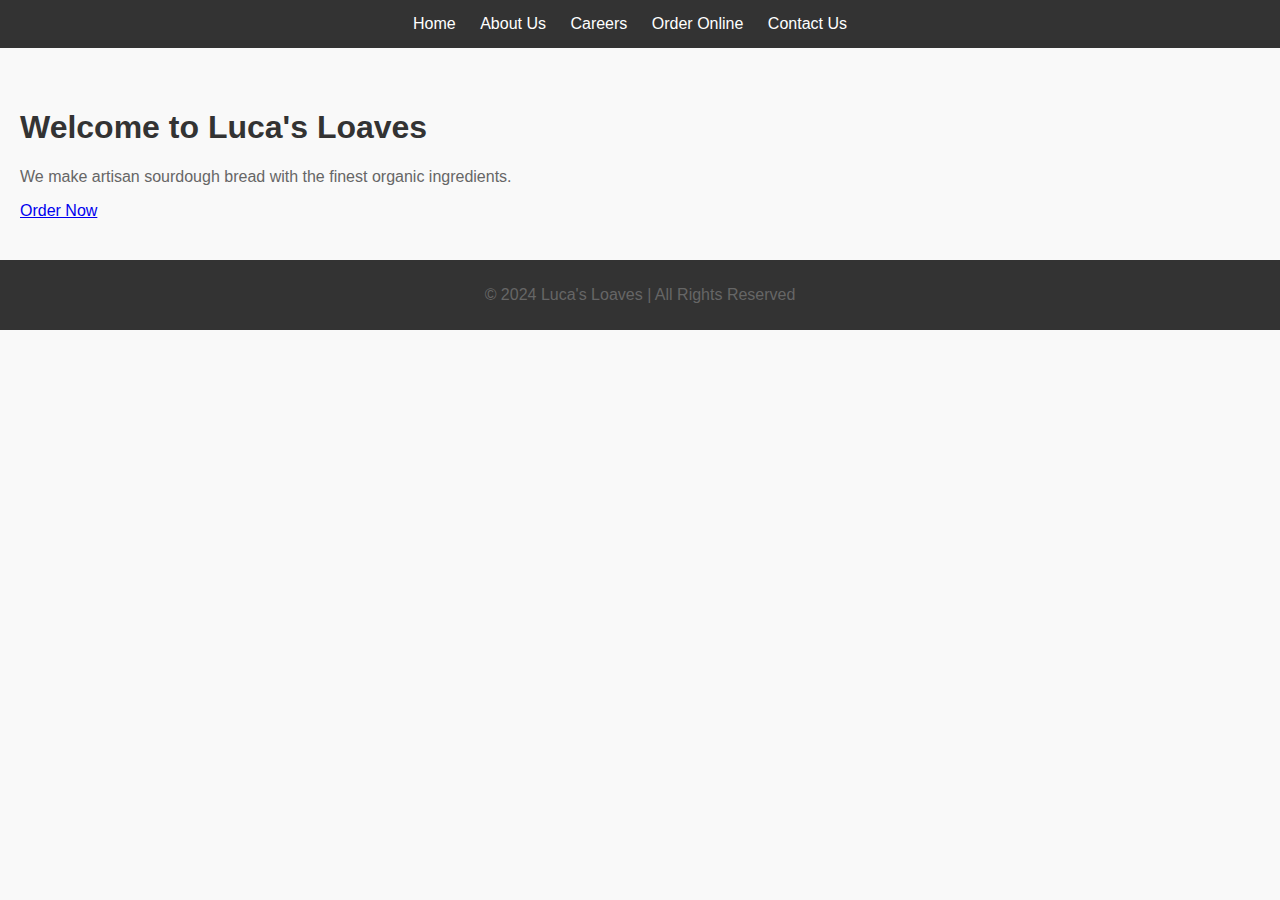
<file: new project/Index.html>
<!DOCTYPE html>
<html lang="en">
<head>
    <meta charset="UTF-8">
    <meta name="viewport" content="width=device-width, initial-scale=1.0">
    <title>Home - Luca's Loaves</title>
    <link rel="stylesheet" href="css/style.css">
</head>
<body>
    <header>
        <nav>
            <ul>
                <li><a href="index.html">Home</a></li>
                <li><a href="about.html">About Us</a></li>
                <li><a href="careers.html">Careers</a></li>
                <li><a href="products.html">Order Online</a></li>
                <li><a href="contact.html">Contact Us</a></li>
            </ul>
        </nav>
    </header>

    <section class="hero">
        <h1>Welcome to Luca's Loaves</h1>
        <p>We make artisan sourdough bread with the finest organic ingredients.</p>
        <a href="products.html" class="cta-button">Order Now</a>
    </section>

    <footer>
        <p>&copy; 2024 Luca's Loaves | All Rights Reserved</p>
    </footer>
</body>
</html>
</file>
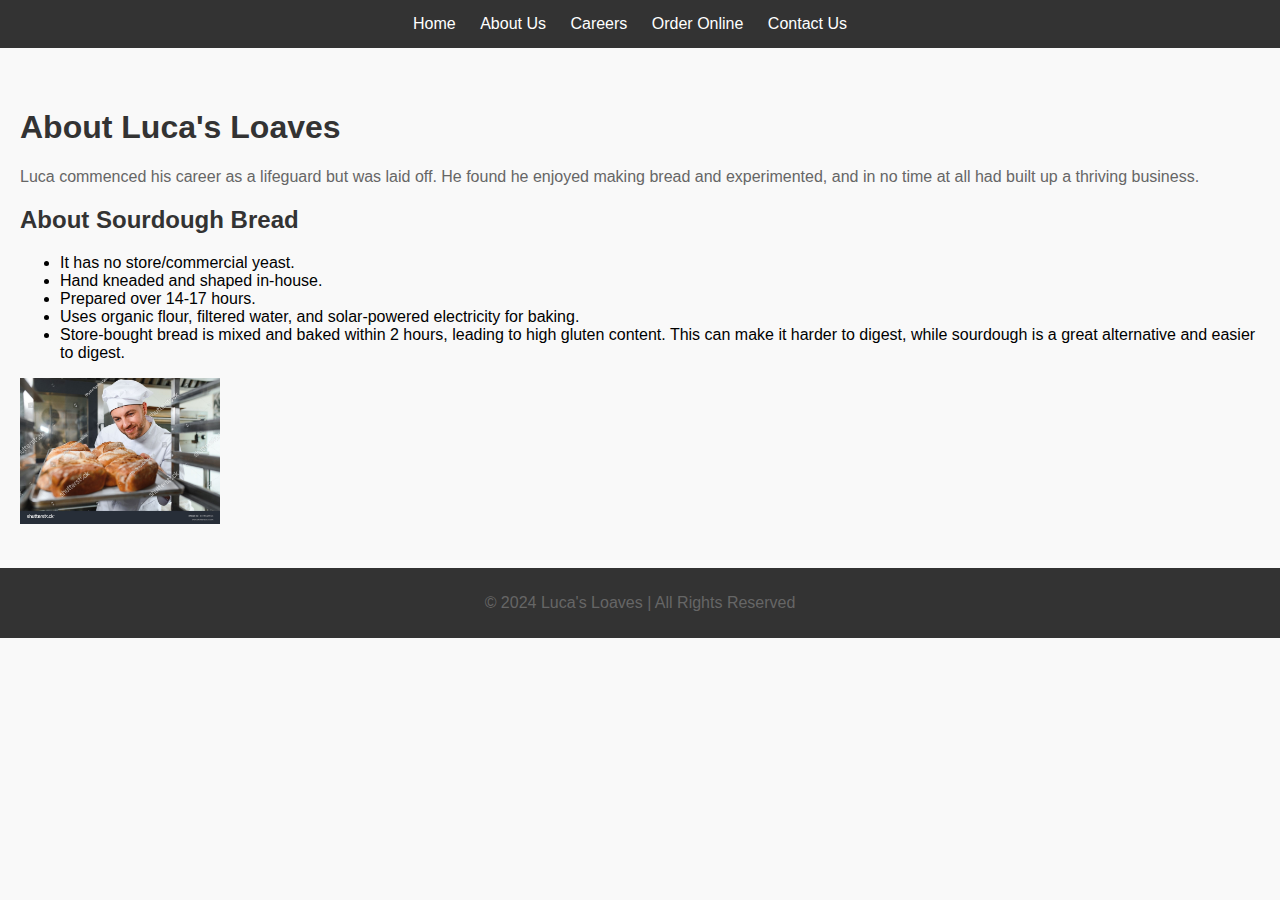
<file: new project/about.html>
<!DOCTYPE html>
<html lang="en">
<head>
    <meta charset="UTF-8">
    <meta name="viewport" content="width=device-width, initial-scale=1.0">
    <title>About Us - Luca's Loaves</title>
    <link rel="stylesheet" href="css/style.css">
</head>
<body>
    <header>
        <nav>
            <ul>
                <li><a href="index.html">Home</a></li>
                <li><a href="about.html">About Us</a></li>
                <li><a href="careers.html">Careers</a></li>
                <li><a href="products.html">Order Online</a></li>
                <li><a href="contact.html">Contact Us</a></li>
            </ul>
        </nav>
    </header>

    <section class="about-us">
        <h1>About Luca's Loaves</h1>
        <p>Luca commenced his career as a lifeguard but was laid off. He found he enjoyed making bread and experimented, and in no time at all had built up a thriving business.</p>

        <h2>About Sourdough Bread</h2>
        <ul>
            <li>It has no store/commercial yeast.</li>
            <li>Hand kneaded and shaped in-house.</li>
            <li>Prepared over 14-17 hours.</li>
            <li>Uses organic flour, filtered water, and solar-powered electricity for baking.</li>
            <li>Store-bought bread is mixed and baked within 2 hours, leading to high gluten content. This can make it harder to digest, while sourdough is a great alternative and easier to digest.</li>
        </ul>

        <img src="images/lucas bio.jpg" alt="Luca's bio placeholder" style="width: 200px; height: auto;">
    </section>

    <footer>
        <p>&copy; 2024 Luca's Loaves | All Rights Reserved</p>
    </footer>
</body>
</html>
</file>
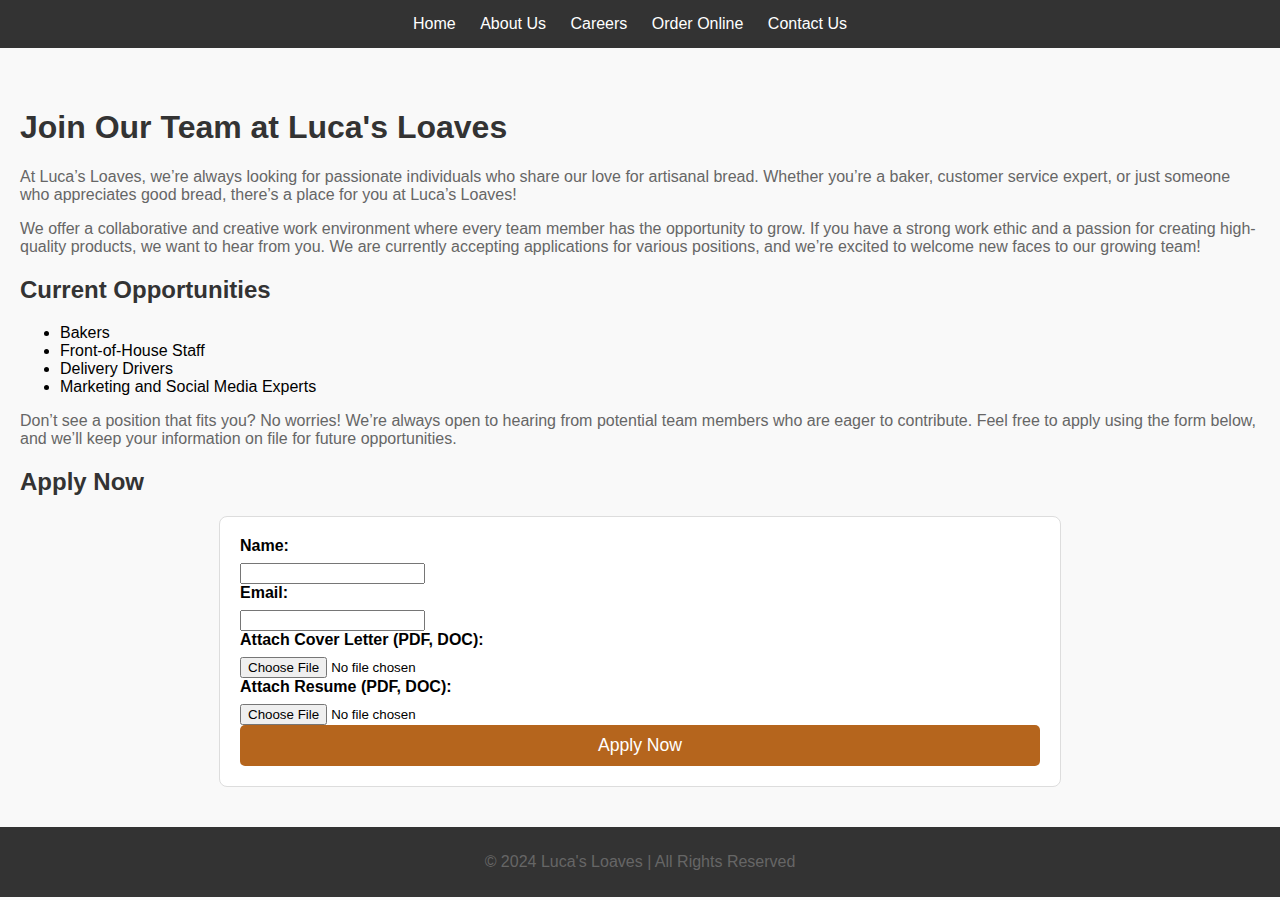
<file: new project/careers.html>
<!DOCTYPE html>
<html lang="en">
<head>
    <meta charset="UTF-8">
    <meta name="viewport" content="width=device-width, initial-scale=1.0">
    <title>Careers - Luca's Loaves</title>
    <link rel="stylesheet" href="css/style.css">
</head>
<body>
    <header>
        <nav>
            <ul>
                <li><a href="index.html">Home</a></li>
                <li><a href="about.html">About Us</a></li>
                <li><a href="careers.html">Careers</a></li>
                <li><a href="products.html">Order Online</a></li>
                <li><a href="contact.html">Contact Us</a></li>
            </ul>
        </nav>
    </header>

    <section class="careers">
        <h1>Join Our Team at Luca's Loaves</h1>
        <p>At Luca’s Loaves, we’re always looking for passionate individuals who share our love for artisanal bread. Whether you’re a baker, customer service expert, or just someone who appreciates good bread, there’s a place for you at Luca’s Loaves!</p>
        
        <p>We offer a collaborative and creative work environment where every team member has the opportunity to grow. If you have a strong work ethic and a passion for creating high-quality products, we want to hear from you. We are currently accepting applications for various positions, and we’re excited to welcome new faces to our growing team!</p>

        <h2>Current Opportunities</h2>
        <ul>
            <li>Bakers</li>
            <li>Front-of-House Staff</li>
            <li>Delivery Drivers</li>
            <li>Marketing and Social Media Experts</li>
        </ul>
        <p>Don’t see a position that fits you? No worries! We’re always open to hearing from potential team members who are eager to contribute. Feel free to apply using the form below, and we’ll keep your information on file for future opportunities.</p>

        <h2>Apply Now</h2>
        <form action="submit_application.php" method="POST" enctype="multipart/form-data">
            <!-- Name Field -->
            <div class="form-group">
                <label for="name">Name:</label>
                <input type="text" id="name" name="name" required>
            </div>

            <!-- Email Field -->
            <div class="form-group">
                <label for="email">Email:</label>
                <input type="email" id="email" name="email" required>
            </div>

            <!-- Cover Letter Upload -->
            <div class="form-group">
                <label for="coverLetter">Attach Cover Letter (PDF, DOC):</label>
                <input type="file" id="coverLetter" name="coverLetter" accept=".pdf,.doc,.docx" required>
            </div>

            <!-- Resume Upload -->
            <div class="form-group">
                <label for="resume">Attach Resume (PDF, DOC):</label>
                <input type="file" id="resume" name="resume" accept=".pdf,.doc,.docx" required>
            </div>

            <!-- Submit Button -->
            <button type="submit" class="apply-button">Apply Now</button>
            <form action="submit_form.php" method="POST" enctype="multipart/form-data">
        </form>
    </section>

    <footer>
        <p>&copy; 2024 Luca's Loaves | All Rights Reserved</p>
    </footer>
</body>
</html>
</file>
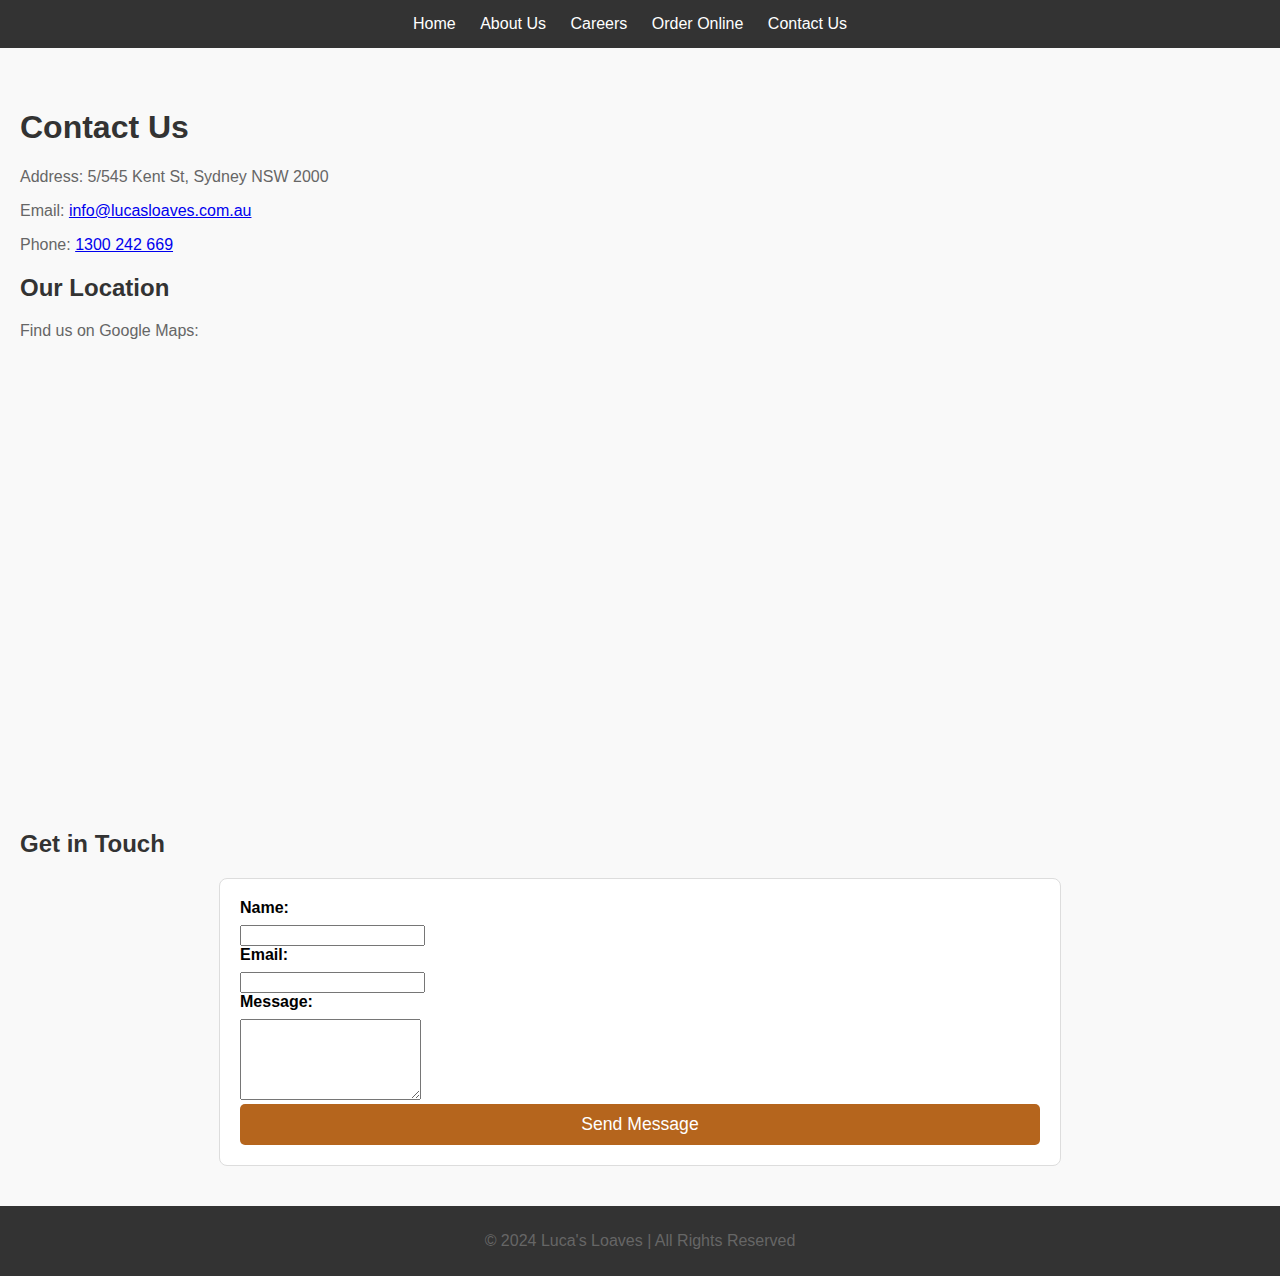
<file: new project/contact.html>
<!DOCTYPE html>
<html lang="en">
<head>
    <meta charset="UTF-8">
    <meta name="viewport" content="width=device-width, initial-scale=1.0">
    <title>Contact Us - Luca's Loaves</title>
    <link rel="stylesheet" href="css/style.css">
    <style>
        /* Ensure the map has a defined height and width */
        #map {
            width: 100%;
            height: 450px;
            border: none;
        }
    </style>
</head>
<body>
    <header>
        <nav>
            <ul>
                <li><a href="index.html">Home</a></li>
                <li><a href="about.html">About Us</a></li>
                <li><a href="careers.html">Careers</a></li>
                <li><a href="products.html">Order Online</a></li>
                <li><a href="contact.html">Contact Us</a></li>
            </ul>
        </nav>
    </header>

    <section class="contact-info">
        <h1>Contact Us</h1>
        <p>Address: 5/545 Kent St, Sydney NSW 2000</p>
        <p>Email: <a href="mailto:info@lucasloaves.com.au">info@lucasloaves.com.au</a></p>
        <p>Phone: <a href="tel:1300242669">1300 242 669</a></p>

        <h2>Our Location</h2>
        <p>Find us on Google Maps:</p>

        <!-- Simple iframe embed for Google Maps -->
        <iframe
            id="map"
            src="https://www.google.com/maps/embed?pb=!1m18!1m12!1m3!1d3311.084520682905!2d151.20302111578057!3d-33.87595958065108!2m3!1f0!2f0!3f0!3m2!1i1024!2i768!4f13.1!3m3!1m2!1s0x6b12ae3db93db51d%3A0x3f53e7fec78af1d6!2sAustralasian%20International%20Academy!5e0!3m2!1sen!2sau!4v1649128299332!5m2!1sen!2sau"
            width="600"
            height="450"
            allowfullscreen=""
            loading="lazy"
            referrerpolicy="no-referrer-when-downgrade">
        </iframe>

        <h2>Get in Touch</h2>
        <!-- Cleaned up contact form -->
        <form action="submit_form.php" method="POST">
            <div class="form-group">
                <label for="name">Name:</label>
                <input type="text" id="name" name="name" required>
            </div>
            <div class="form-group">
                <label for="email">Email:</label>
                <input type="email" id="email" name="email" required>
            </div>
            <div class="form-group">
                <label for="message">Message:</label>
                <textarea id="message" name="message" rows="5" required></textarea>
            </div>
            <button type="submit" class="submit-button">Send Message</button>
        </form>
    </section>

    <footer>
        <p>&copy; 2024 Luca's Loaves | All Rights Reserved</p>
    </footer>
</body>
</html>
</file>
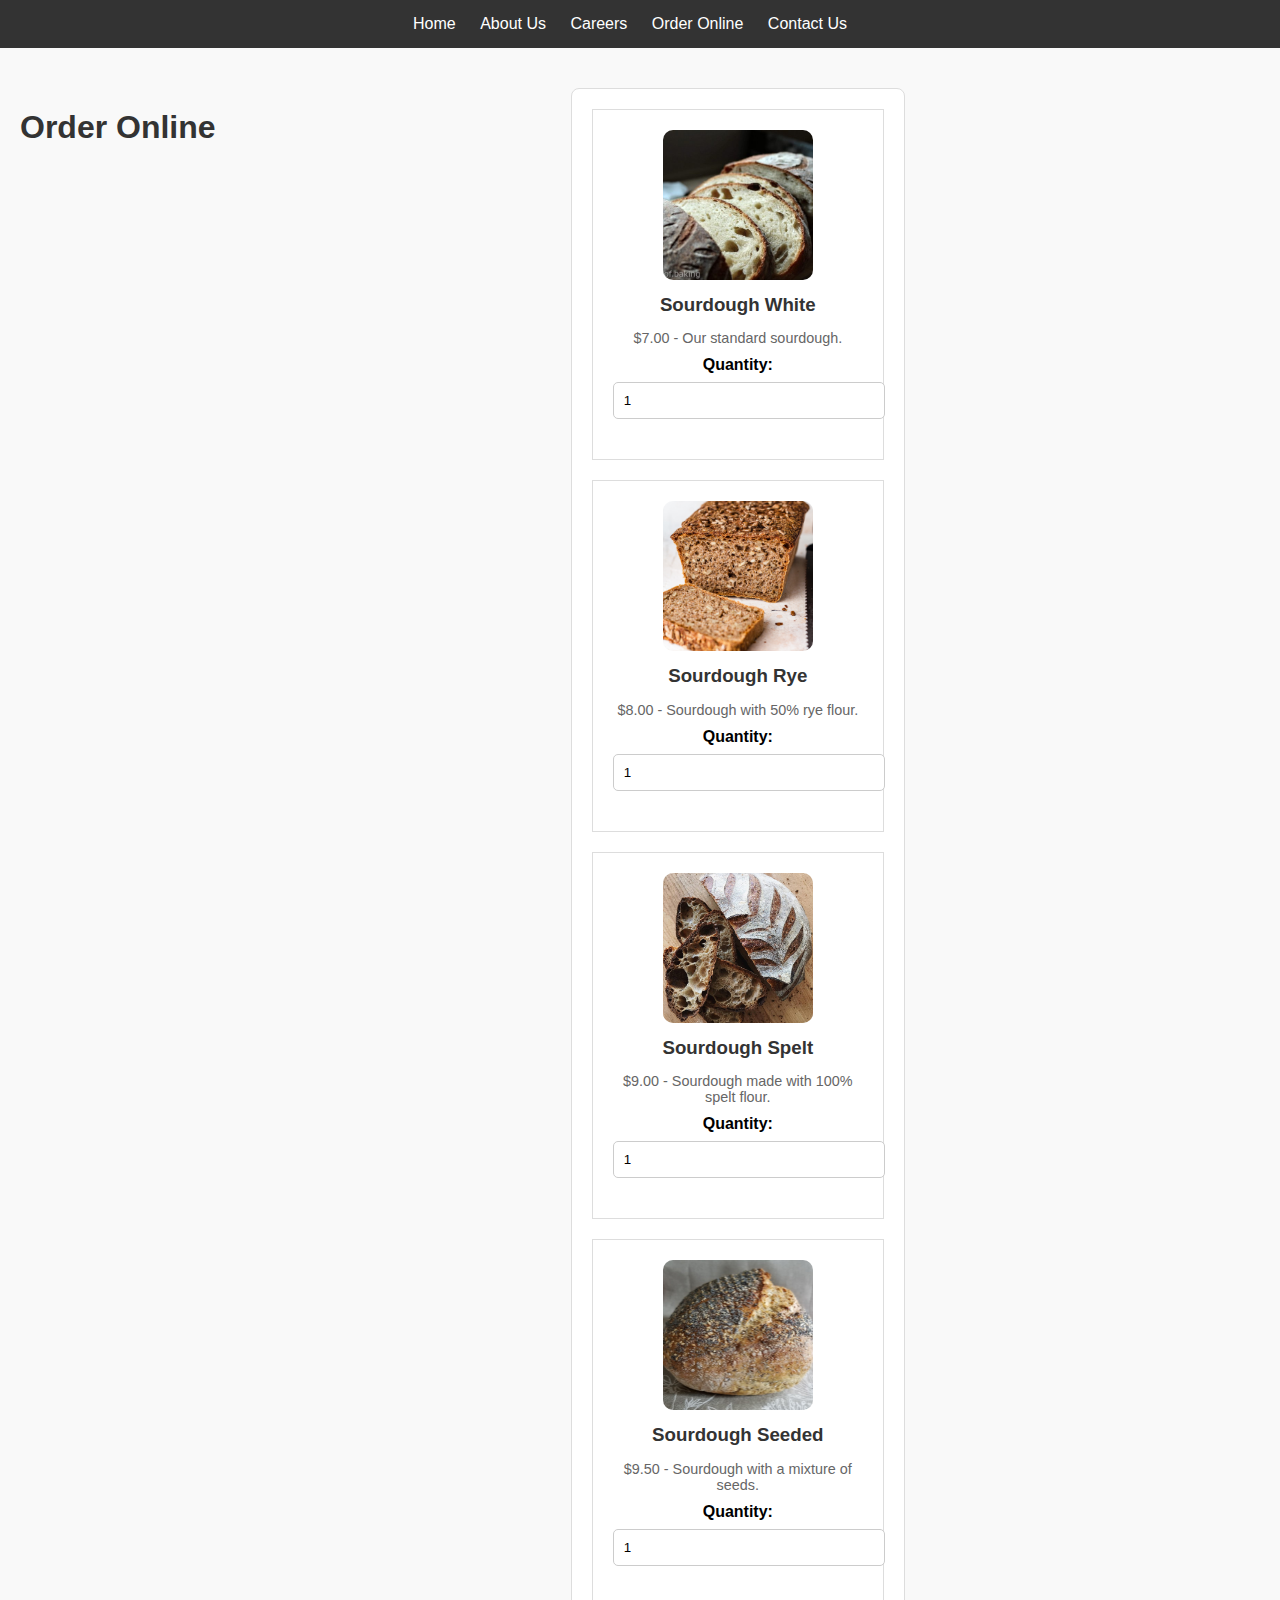
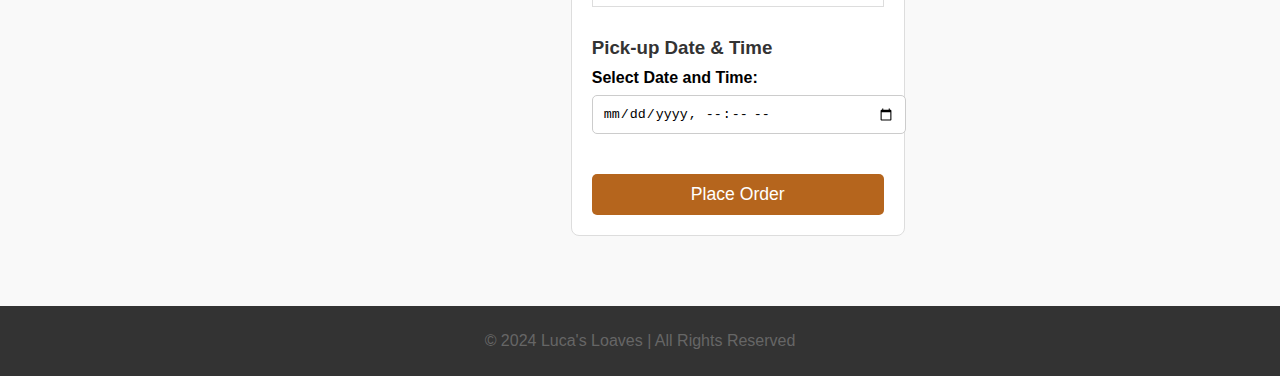
<file: new project/products.html>
<!DOCTYPE html>
<html lang="en">
<head>
    <meta charset="UTF-8">
    <meta name="viewport" content="width=device-width, initial-scale=1.0">
    <title>Order Online - Luca's Loaves</title>
    <link rel="stylesheet" href="css/style.css">
</head>
<body>
    <header>
        <nav>
            <ul>
                <li><a href="index.html">Home</a></li>
                <li><a href="about.html">About Us</a></li>
                <li><a href="careers.html">Careers</a></li>
                <li><a href="products.html">Order Online</a></li>
                <li><a href="contact.html">Contact Us</a></li>
            </ul>
        </nav>
    </header>

    <section class="products">
        <h1>Order Online</h1>

        <!-- Order form starts -->
        <form action="submit_form.php" method="POST">
            <!-- Product: Sourdough White -->
            <div class="product-item">
                <img src="images/sourdough white.jpg" alt="Sourdough White">
                <h3>Sourdough White</h3>
                <p>$7.00 - Our standard sourdough.</p>
                <label for="quantity-white">Quantity:</label>
                <input type="number" id="quantity-white" name="quantity-white" min="1" value="1">
            </div>

            <!-- Product: Sourdough Rye -->
            <div class="product-item">
                <img src="images/sourdough rye.jpg" alt="Sourdough Rye">
                <h3>Sourdough Rye</h3>
                <p>$8.00 - Sourdough with 50% rye flour.</p>
                <label for="quantity-rye">Quantity:</label>
                <input type="number" id="quantity-rye" name="quantity-rye" min="1" value="1">
            </div>

            <!-- Product: Sourdough Spelt -->
            <div class="product-item">
                <img src="images/sourdough spelt.jpg" alt="Sourdough Spelt">
                <h3>Sourdough Spelt</h3>
                <p>$9.00 - Sourdough made with 100% spelt flour.</p>
                <label for="quantity-spelt">Quantity:</label>
                <input type="number" id="quantity-spelt" name="quantity-spelt" min="1" value="1">
            </div>

            <!-- Product: Sourdough Seeded -->
            <div class="product-item">
                <img src="images/sourdough seeded.jpg" alt="Sourdough Seeded">
                <h3>Sourdough Seeded</h3>
                <p>$9.50 - Sourdough with a mixture of seeds.</p>
                <label for="quantity-seeded">Quantity:</label>
                <input type="number" id="quantity-seeded" name="quantity-seeded" min="1" value="1">
            </div>

            <!-- Pickup Date and Time -->
            <div class="pickup">
                <h3>Pick-up Date & Time</h3>
                <label for="pickupTime">Select Date and Time:</label>
                <input type="datetime-local" id="pickupTime" name="pickupTime" required>
            </div>

            <!-- Submit Button -->
            <button type="submit" class="order-button">Place Order</button>
        </form>
        <!-- Order form ends -->

    </section>

    <footer>
        <p>&copy; 2024 Luca's Loaves | All Rights Reserved</p>
    </footer>
</body>
</html>
</file>
<file: new project/css/style.css>
/* General Styles */
body {
    font-family: Arial, sans-serif;
    margin: 0;
    padding: 0;
    background-color: #f9f9f9;
}

header {
    background-color: #333;
    padding: 15px;
}

header nav ul {
    list-style-type: none;
    margin: 0;
    padding: 0;
    text-align: center;
}

header nav ul li {
    display: inline;
    margin-right: 20px;
}

header nav ul li a {
    color: white;
    text-decoration: none;
}

header nav ul li a:hover {
    text-decoration: underline;
}

/* Section Layouts */
section {
    padding: 40px 20px;
}

h1, h2, h3 {
    color: #333;
}

p {
    color: #666;
}

/* Footer Styles */
footer {
    background-color: #333;
    color: white;
    text-align: center;
    padding: 10px 0;
    position: relative;
    bottom: 0;
    width: 100%;
}

/* Products Section */
.products {
    display: flex;
    justify-content: space-around;
    flex-wrap: wrap;
    margin-bottom: 30px;
}

.product-item {
    background-color: white;
    padding: 20px;
    border: 1px solid #ddd;
    width: 250px;
    text-align: center;
    margin-bottom: 20px;
}

.product-item img {
    width: 150px;
    height: 150px;
    object-fit: cover;
    border-radius: 10px;
}

.product-item h3 {
    margin: 10px 0;
}

.product-item p {
    font-size: 0.9em;
    margin-bottom: 10px;
}

/* Form Styling */
form {
    max-width: 800px;
    margin: auto;
    background-color: white;
    padding: 20px;
    border: 1px solid #ddd;
    border-radius: 8px;
}

form label {
    display: block;
    margin-bottom: 8px;
    font-weight: bold;
}

form input[type="number"],
form input[type="datetime-local"],
form select {
    width: 100%;
    padding: 10px;
    margin-bottom: 20px;
    border: 1px solid #ccc;
    border-radius: 5px;
}

form button {
    display: block;
    width: 100%;
    padding: 10px;
    background-color: #b5651d;
    color: white;
    font-size: 1.1em;
    border: none;
    border-radius: 5px;
    cursor: pointer;
}

form button:hover {
    background-color: #8a4515;
}

/* Pickup Section */
.pickup {
    margin-top: 30px;
}

.pickup h3 {
    margin-bottom: 10px;
}

/* Order Button */
.order-button {
    margin-top: 20px;
    background-color: #b5651d;
    color: white;
    padding: 10px;
    border: none;
    border-radius: 5px;
    cursor: pointer;
    font-size: 1.1em;
}

.order-button:hover {
    background-color: #8a4515;
}
.bio-image {
    width: 200px;
    height: auto;
}
</file>
